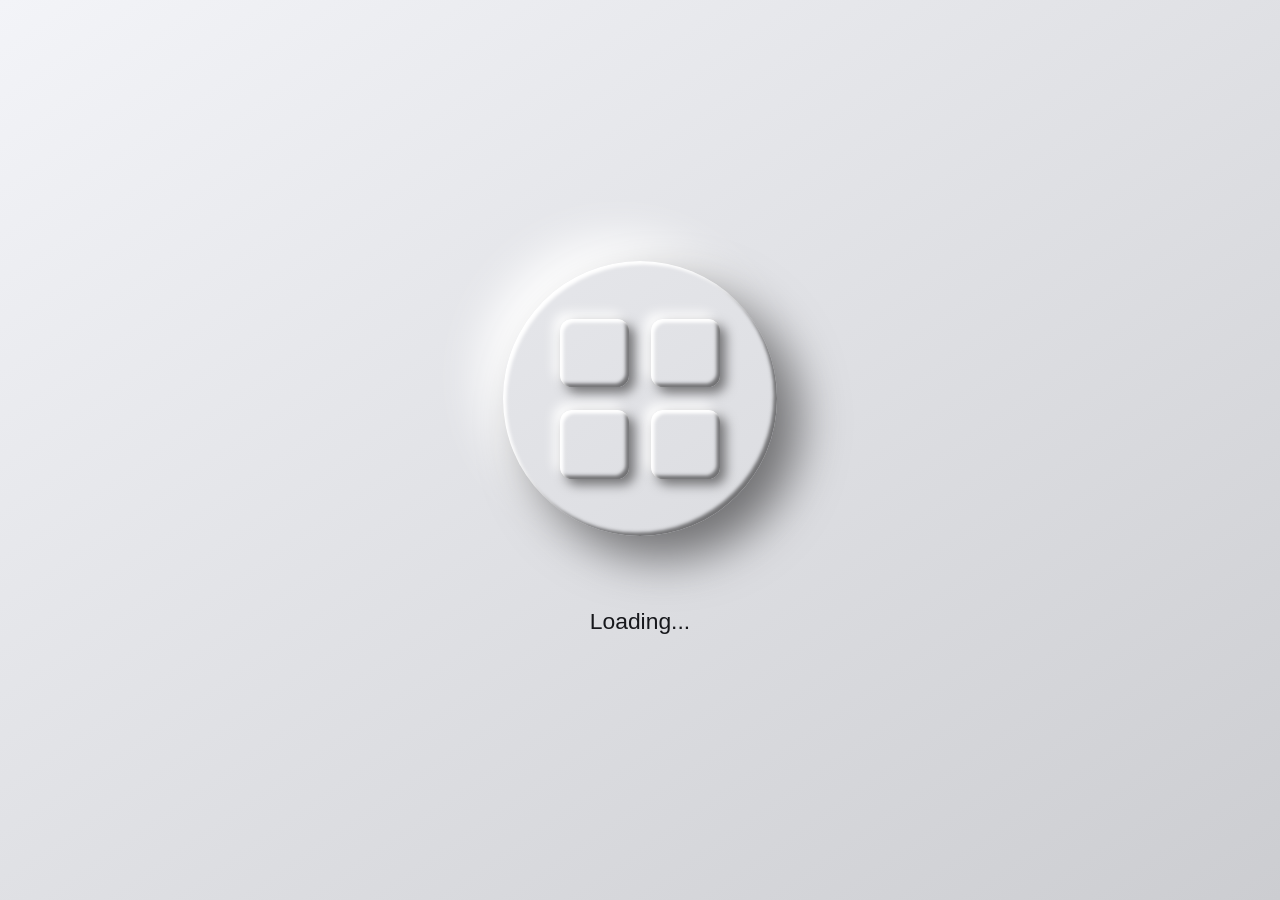
<file: public/load.html>
<!DOCTYPE html>
<html lang="en">
<head>
    <meta charset="UTF-8">
    <meta name="viewport" content="width=device-width, initial-scale=1.0">
    <title>...</title>
    <link rel="stylesheet" href="load.css">
</head>
<body>
    <main>
        <div class="preloader">
            <div class="preloader__square"></div>
            <div class="preloader__square"></div>
            <div class="preloader__square"></div>
            <div class="preloader__square"></div>
        </div>
        <div class="status">Loading<span class="status__dot">.</span><span class="status__dot">.</span><span class="status__dot">.</span></div>
    </main>
    <script>
        
        setTimeout(function() {
            window.location.href = "login.html"; 
        }, 7000); 
    </script>
</body>
</html>
</file>
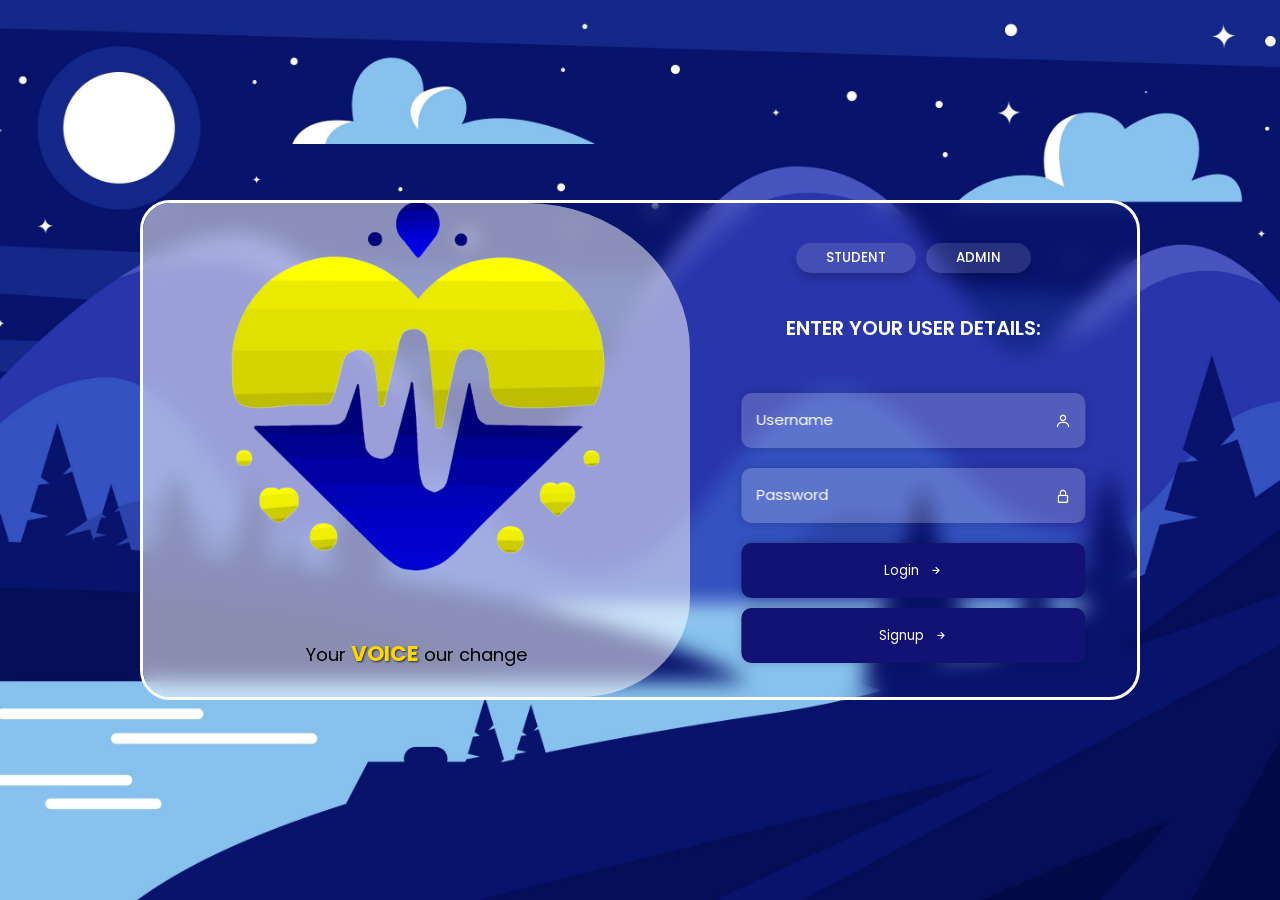
<file: public/login.html>
<!DOCTYPE html>
<html lang="en">
<head>
    <meta charset="UTF-8">
    <meta name="viewport" content="width=device-width, initial-scale=1.0">
    <title>Lucidflex Login & Register</title>
    <!--BOXICONS-->
    <link href='https://unpkg.com/boxicons@2.1.4/css/boxicons.min.css' rel='stylesheet'>
    <link rel="stylesheet" href="https://cdnjs.cloudflare.com/ajax/libs/font-awesome/4.7.0/css/font-awesome.min.css">
    <!--STYLE-->
    <link rel="stylesheet" href="login.css">
</head>
<body>
    <div class="form-container">
        <div class="col-1">
            <div class="image-layer">
                <img src="img/LOGO (2).png" class="form-image-main" alt="image">
            </div>
            <p class="featured-words">Your <span>VOICE</span> our change</p>
        </div>

        <div class="col-2">
            <div class="btn-box">
                <button class="btn btn-1" id="login">STUDENT</button>
                <button class="btn btn-2" id="register">ADMIN</button>
            </div>

            <!-- Login form container -->
            <div class="login-form">
                <div class="form-title">
                    <span>ENTER YOUR USER DETAILS:</span>
                </div>

                <div class="form-inputs">
                    <div class="input-box">
                        <input type="text" id="username" class="input-field" placeholder="Username" required>
                        <i class="bx bx-user icon"></i>
                    </div>

                    <div class="input-box">
                        <input type="password" id="password" class="input-field" placeholder="Password" required>
                        <i class="bx bx-lock-alt icon"></i>
                    </div>

                    <div class="input-box">
                        <button type="button" class="input-submit" id="loginButton">
                            <span>Login</span>
                            <i class="bx bx-right-arrow-alt"></i>
                        </button>
                    </div>

                    <div class="input-box">
                        <button type="button" class="input-submit" id="signupButton">
                            <span>Signup</span>
                            <i class="bx bx-right-arrow-alt"></i>
                        </button>
                    </div>
                </div>
            </div>  

            <!-- Register form container -->
            <div class="register-form">
                <div class="form-title">
                    <span>ENTER YOUR ADMIN DETAILS:</span>
                </div>
            
                <div class="form-inputs">
                    <div class="input-box">
                        <input type="text" id="admin_name" class="input-field" placeholder="Admin Name" required>
                        <i class="bx bx-user icon"></i>
                    </div>
            
                    <div class="input-box">
                        <input type="password" id="admin_password" class="input-field" placeholder="Password" required>
                        <i class="bx bx-lock-alt icon"></i>
                    </div>
            
                    <div class="forgot-pass">
                        <a href="#">Forgot Password</a>
                    </div>
            
                    <div class="input-box">
                        <button type="button" class="input-submit" id="adminLoginButton">
                            <span>Login</span>
                            <i class="bx bx-right-arrow-alt"></i>
                        </button>
                    </div>
                </div>
            </div>  
            
    <script src="login.js"></script>
</body>
</html>
</file>
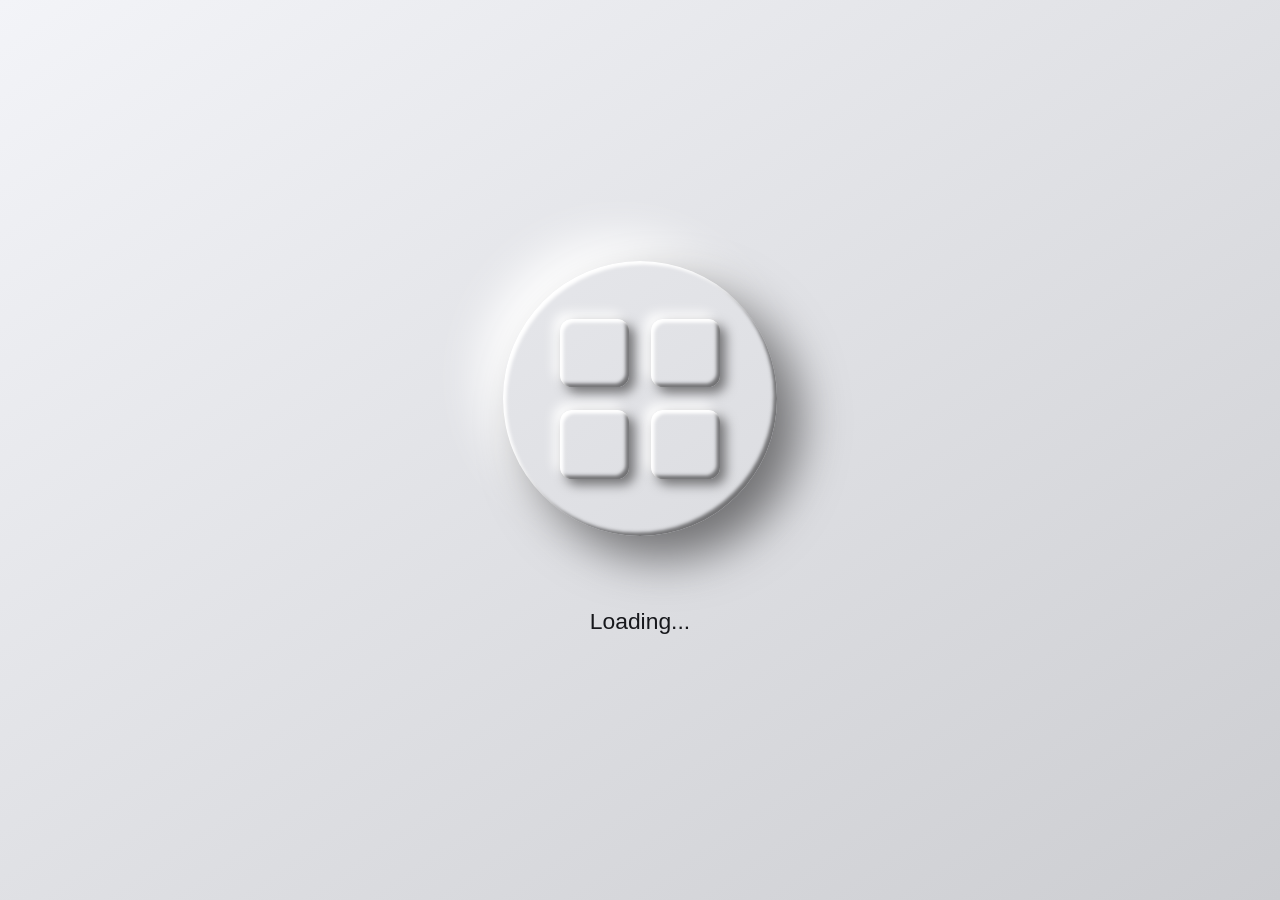
<file: public/Admin Interface/load.html>
<!DOCTYPE html>
<html lang="en">
<head>
    <meta charset="UTF-8">
    <meta name="viewport" content="width=device-width, initial-scale=1.0">
    <title>...</title>
    <link rel="stylesheet" href="load.css">
</head>
<body>
    <main>
        <div class="preloader">
            <div class="preloader__square"></div>
            <div class="preloader__square"></div>
            <div class="preloader__square"></div>
            <div class="preloader__square"></div>
        </div>
        <div class="status">Loading<span class="status__dot">.</span><span class="status__dot">.</span><span class="status__dot">.</span></div>
    </main>
    <script>
        
        setTimeout(function() {
            window.location.href = "index.html"; 
        }, 7000); 
    </script>
</body>
</html>
</file>
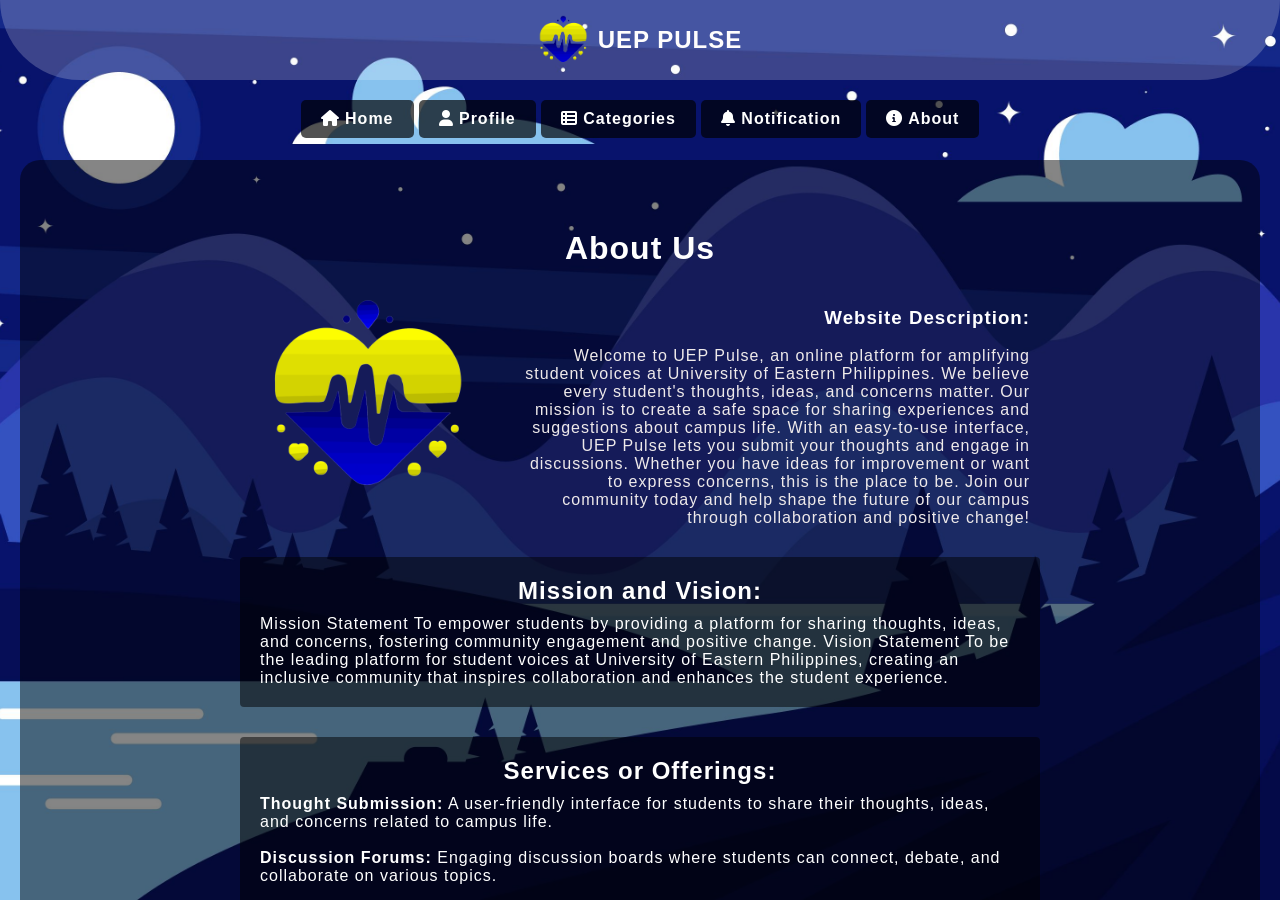
<file: public/WST-Website/aboutUs.html>
<!DOCTYPE html>
<html lang="en">
<head>
    <meta charset="UTF-8">
    <meta name="viewport" content="width=device-width, initial-scale=1.0">
    <title>Feed Layout</title>
    <link rel="stylesheet" href="https://fonts.googleapis.com/css2?family=Material+Symbols+Rounded:opsz,wght,FILL,GRAD@24,400,0,0" />
    <link rel="stylesheet" href="https://cdn.jsdelivr.net/npm/swiper@11/swiper-bundle.min.css">
    <link rel="stylesheet" href="https://cdnjs.cloudflare.com/ajax/libs/font-awesome/6.0.0-beta3/css/all.min.css">
    <link rel="stylesheet" href="aboutUs.css">
    <link rel="stylesheet" href="top.css">
</head>
<body>
    <!-- Header -->
    <div class="header-section">
       <header class="header">
           <div class="logo">
               <img src="img/LOGO (2).png" alt="Logo" class="logo-image">
               <span class="logo-text">UEP PULSE</span>
           </div>
       </header>
        
        <div class="nav-section">
            <nav class="nav-tabs">
                <a href="index.html"><i class="fas fa-home"></i> Home</a>
                <a href="profile.html"><i class="fas fa-user"></i> Profile</a>
                <a href="thought.html"><i class="fas fa-th-list"></i> Categories</a>
                <a href="notification.html"><i class="fas fa-bell"></i> Notification</a>
                <a href="aboutUs.html"><i class="fas fa-info-circle"></i> About</a>
            </nav>

            <div class="Scroll-Section">

<main>
    <!-- About Us Section -->
<section class="about">
    <h2>About Us</h2>
    <div class="container">
        <div class="header-main">
            <div class="image-placeholder">
                <img src="img/ueplogo2.png" alt="UEP Pulse Logo">
            </div>
            <div class="description">
                <h3>Website Description:</h3> <br> <p>Welcome to UEP Pulse, an online platform for amplifying student voices at University of Eastern Philippines. We believe every student's thoughts, ideas, and concerns matter. Our mission is to create a safe space for sharing experiences and suggestions about campus life.

                    With an easy-to-use interface, UEP Pulse lets you submit your thoughts and engage in discussions. Whether you have ideas for improvement or want to express concerns, this is the place to be.
                    
                    Join our community today and help shape the future of our campus through collaboration and positive change!</p>
            </div>
        </div>
        
        <div class="section">
            <h3>Mission and Vision:</h3> <p>Mission Statement
                To empower students by providing a platform for sharing thoughts, ideas, and concerns, fostering community engagement and positive change.
                
                Vision Statement
                To be the leading platform for student voices at University of Eastern Philippines, creating an inclusive community that inspires collaboration and enhances the student experience.</p>
        </div>
    
        <div class="section">
            <h3>Services or Offerings:</h3> <p><strong>Thought Submission:</strong> A user-friendly interface for students to share their thoughts, ideas, and concerns related to campus life.

                <br><br><strong>Discussion Forums:</strong> Engaging discussion boards where students can connect, debate, and collaborate on various topics.
                
                <br><br><strong>Surveys and Polls:</strong> Regular surveys and polls to gather student feedback on campus issues, initiatives, and programs.
                
                <br><br><strong>Resource Sharing:</strong> Access to valuable resources, articles, and information relevant to student life and well-being.
                
                <br><br><strong>Event Announcements:</strong> A dedicated section for promoting campus events, workshops, and activities that foster community engagement.
                
                <br><br><strong>Mentorship Opportunities:</strong> Connect students with mentors for guidance and support in academic and personal development.
                
                <br><br><strong>Collaboration with Administration:</strong> A platform for students to voice concerns directly to university administration, fostering transparency and accountability.</p>
        </div>
    
        <div class="section">
            <h3>Community Impact or Social Responsibility:</h3> <p>UEP Pulse is committed to making a positive impact within our campus and the broader community. Our initiatives focus on:

                <br><br>Empowering Voices: We provide a platform where students can express their thoughts and ideas, ensuring that diverse perspectives are heard and valued.
                
                <br><br>Fostering Inclusivity: We promote an inclusive environment that welcomes all students, encouraging participation from underrepresented groups to ensure everyone’s voice is part of the conversation.
                
                <br><br>Supporting Local Initiatives: We actively collaborate with local organizations and initiatives to address community needs and create opportunities for students to engage in meaningful service.
                
                <br><br>Encouraging Sustainability: We advocate for sustainable practices on campus, raising awareness about environmental issues and promoting initiatives that protect our planet.
                
                <br><br>Building a Stronger Campus Community: By facilitating dialogue and collaboration among students, faculty, and administration, we aim to strengthen relationships and promote a culture of understanding and respect.
                
                <br><br>Through these efforts, UEP Pulse strives to create a vibrant, responsible community that values engagement, social responsibility, and positive change.

                </p>
        </div>

        <div class="section1">
            <h3>About Us</h3> 
            <p class="names"> Belly Joe P. Garin <br> Rosemarie S. Luna <br> Kristine M. Gumatay <br> Jeremy G. Oladive <br> Ara L. Escora
            </p>
        </div>

        <div class="section">
            <h3>Contact and Connection:</h3> <p><strong>Phone Number:</strong> 09675685868
            <br>
            <strong>Email Address:</strong> ueppulse2024@gmail.com
            </p>
        </div>
    </div>     
</section>
  
</main>
    <footer>
        <div class="footer-links">
            <a href="#privacy">Privacy Policy</a>
            <a href="#terms">Terms of Use</a>
            <a href="#contact">Contact Us</a>
        </div>
        <div class="social-links">
            <a href="https://facebook.com/uep">Facebook</a>
            <a href="https://twitter.com/uep">Twitter</a>
            <a href="https://instagram.com/uep">Instagram</a>
        </div>
        <p>University Town, Catarman Northern Samar<br>uepnsofficial@gmail.com</p>
    </footer>
</body>
</html>
</file>
<file: public/load.css>
* {
	border: 0;
	box-sizing: border-box;
	margin: 0;
	padding: 0;
}
:root {
	--fg: #17181c;
	--shade1: #727274;
	--shade2: #cccdd1;
	--shade3: #f3f4f8;
	--shade4: #ffffff;
	--dur1: 1s;
	--dur2: 6s;
	font-size: calc(16px + (32 - 16)*(100vw - 320px)/(2560 - 320));
}
body {
	background-image: linear-gradient(145deg,var(--shade3),var(--shade2));
	color: var(--fg);
	display: flex;
	font: 1em/1.5 Hind, sans-serif;
	flex-direction: column;
	height: 100vh;
}
main {
	margin: auto;
}
.preloader {
	animation: largePopOut var(--dur1) linear;
	border-radius: 50%;
	box-shadow:
		0.15em 0.15em 0.15em var(--shade4) inset,
		-0.15em -0.15em 0.15em var(--shade1) inset,
		1em 1em 2em var(--shade1), 
		-1em -1em 2em var(--shade4);
	margin-bottom: 3em;
	position: relative;
	width: 12em;
	height: 12em;
}
.preloader__square {
	animation: smallPopOut1 var(--dur1) linear, popInOut var(--dur2) var(--dur1) linear infinite;
	border-radius: 0.5em;
	box-shadow:
		0.15em 0.15em 0.15em var(--shade4) inset,
		-0.15em -0.15em 0.15em var(--shade1) inset,
		0.25em 0.25em 0.5em var(--shade1),
		-0.25em -0.25em 0.5em var(--shade4);
	position: absolute;
	top: 2.5em;
	left: 2.5em;
	width: 3em;
	height: 3em;
}
.preloader__square:nth-child(n + 2):nth-child(-n + 3) {
	left: 6.5em;
}
.preloader__square:nth-child(n + 3) {
	top: 6.5em;
}
.preloader__square:nth-child(2) {
	animation: smallPopOut2 var(--dur1) linear, move2 var(--dur2) var(--dur1) linear infinite;
}
.preloader__square:nth-child(3) {
	animation: smallPopOut3 var(--dur1) linear, move3 var(--dur2) var(--dur1) linear infinite;
}
.preloader__square:nth-child(4) {
	animation: smallPopOut4 var(--dur1) linear, move4 var(--dur2) var(--dur1) linear infinite;
}
.status {
	animation: fadeIn var(--dur1) linear forwards;
	text-align: center;
}
.status__dot {
	animation: appear1 var(--dur1) var(--dur1) steps(1,start) infinite;
	display: inline-block;
}
.status__dot:nth-child(2) {
	animation: appear2 var(--dur1) var(--dur1) steps(1,start) infinite;
}
.status__dot:nth-child(3) {
	animation: appear3 var(--dur1) var(--dur1) steps(1,start) infinite;
}


/* Animations */
@keyframes largePopOut {
	from, 20% {
		box-shadow:
			0 0 0 var(--shade4) inset,
			0 0 0 var(--shade1) inset,
			0 0 0 var(--shade1), 
			0 0 0 var(--shade4);
	}
	40% {
		box-shadow:
			0.15em 0.15em 0.15em var(--shade4) inset,
			-0.15em -0.15em 0.15em var(--shade1) inset,
			2em 2em 2em var(--shade1), 
			-2em -2em 4em var(--shade4);
	}
	60%, to {
		box-shadow:
			0.15em 0.15em 0.15em var(--shade4) inset,
			-0.15em -0.15em 0.15em var(--shade1) inset,
			1em 1em 2em var(--shade1), 
			-1em -1em 2em var(--shade4);
	}
}
@keyframes smallPopOut1 {
	from, 40% {
		box-shadow:
			0 0 0 var(--shade4) inset,
			0 0 0 var(--shade1) inset,
			0 0 0 var(--shade1), 
			0 0 0 var(--shade4);
	}
	60% {
		box-shadow:
			0.15em 0.15em 0.15em var(--shade4) inset,
			-0.15em -0.15em 0.15em var(--shade1) inset,
			0.5em 0.5em 0.5em var(--shade1),
			-0.5em -0.5em 1em var(--shade4);
	}
	80%, to {
		box-shadow:
			0.15em 0.15em 0.15em var(--shade4) inset,
			-0.15em -0.15em 0.15em var(--shade1) inset,
			0.25em 0.25em 0.5em var(--shade1),
			-0.25em -0.25em 0.5em var(--shade4);
	}
}

@keyframes smallPopOut2 {
	from, 45% {
		box-shadow:
			0 0 0 var(--shade4) inset,
			0 0 0 var(--shade1) inset,
			0 0 0 var(--shade1), 
			0 0 0 var(--shade4);
	}
	65% {
		box-shadow:
			0.15em 0.15em 0.15em var(--shade4) inset,
			-0.15em -0.15em 0.15em var(--shade1) inset,
			0.5em 0.5em 0.5em var(--shade1),
			-0.5em -0.5em 1em var(--shade4);
	}
	85%, to {
		box-shadow:
			0.15em 0.15em 0.15em var(--shade4) inset,
			-0.15em -0.15em 0.15em var(--shade1) inset,
			0.25em 0.25em 0.5em var(--shade1),
			-0.25em -0.25em 0.5em var(--shade4);
	}
}

@keyframes smallPopOut3 {
	from, 50% {
		box-shadow:
			0 0 0 var(--shade4) inset,
			0 0 0 var(--shade1) inset,
			0 0 0 var(--shade1), 
			0 0 0 var(--shade4);
	}
	70% {
		box-shadow:
			0.15em 0.15em 0.15em var(--shade4) inset,
			-0.15em -0.15em 0.15em var(--shade1) inset,
			0.5em 0.5em 0.5em var(--shade1),
			-0.5em -0.5em 1em var(--shade4);
	}
	90%, to {
		box-shadow:
			0.15em 0.15em 0.15em var(--shade4) inset,
			-0.15em -0.15em 0.15em var(--shade1) inset,
			0.25em 0.25em 0.5em var(--shade1),
			-0.25em -0.25em 0.5em var(--shade4);
	}
}

@keyframes smallPopOut4 {
	from, 55% {
		box-shadow:
			0 0 0 var(--shade4) inset,
			0 0 0 var(--shade1) inset,
			0 0 0 var(--shade1), 
			0 0 0 var(--shade4);
	}
	75% {
		box-shadow:
			0.15em 0.15em 0.15em var(--shade4) inset,
			-0.15em -0.15em 0.15em var(--shade1) inset,
			0.5em 0.5em 0.5em var(--shade1),
			-0.5em -0.5em 1em var(--shade4);
	}
	95%, to {
		box-shadow:
			0.15em 0.15em 0.15em var(--shade4) inset,
			-0.15em -0.15em 0.15em var(--shade1) inset,
			0.25em 0.25em 0.5em var(--shade1),
			-0.25em -0.25em 0.5em var(--shade4);
	}
}
@keyframes popInOut {
	from {
		box-shadow:
			0.15em 0.15em 0.15em var(--shade4) inset,
			-0.15em -0.15em 0.15em var(--shade1) inset,
			0.25em 0.25em 0.5em var(--shade1),
			-0.25em -0.25em 0.5em var(--shade4);
		transform: translate(0,0);
	}
	4% {
		box-shadow:
			0.15em 0.15em 0.15em var(--shade4) inset,
			-0.15em -0.15em 0.15em var(--shade1) inset,
			0.5em 0.5em 0.5em var(--shade1),
			-0.5em -0.5em 1em var(--shade4);
		transform: translate(0,0);
	}
	8% {
		box-shadow:
			0 0 0 var(--shade4) inset,
			0 0 0 var(--shade1) inset,
			0 0 0 var(--shade1),
			0 0 0 var(--shade4);
		transform: translate(0,0);
	}
	12%, 16% {
		box-shadow:
			0 0 0 var(--shade4) inset,
			0 0 0 var(--shade1) inset,
			0 0 0 var(--shade1),
			0 0 0 var(--shade4);
		transform: translate(4em,0);
	}
	20% {
		box-shadow:
			0.15em 0.15em 0.15em var(--shade4) inset,
			-0.15em -0.15em 0.15em var(--shade1) inset,
			0.5em 0.5em 0.5em var(--shade1),
			-0.5em -0.5em 1em var(--shade4);
		transform: translate(4em,0);
	}
	24%, 25% {
		box-shadow:
			0.15em 0.15em 0.15em var(--shade4) inset,
			-0.15em -0.15em 0.15em var(--shade1) inset,
			0.25em 0.25em 0.5em var(--shade1),
			-0.25em -0.25em 0.5em var(--shade4);
		transform: translate(4em,0);
	}
	29% {
		box-shadow:
			0.15em 0.15em 0.15em var(--shade4) inset,
			-0.15em -0.15em 0.15em var(--shade1) inset,
			0.5em 0.5em 0.5em var(--shade1),
			-0.5em -0.5em 1em var(--shade4);
		transform: translate(4em,0);
	}
	33% {
		box-shadow:
			0 0 0 var(--shade4) inset,
			0 0 0 var(--shade1) inset,
			0 0 0 var(--shade1),
			0 0 0 var(--shade4);
		transform: translate(4em,0);
	}
	37%, 41% {
		box-shadow:
			0 0 0 var(--shade4) inset,
			0 0 0 var(--shade1) inset,
			0 0 0 var(--shade1),
			0 0 0 var(--shade4);
		transform: translate(4em,4em);
	}
	45% {
		box-shadow:
			0.15em 0.15em 0.15em var(--shade4) inset,
			-0.15em -0.15em 0.15em var(--shade1) inset,
			0.5em 0.5em 0.5em var(--shade1),
			-0.5em -0.5em 1em var(--shade4);
		transform: translate(4em,4em);
	}
	49%, 50% {
		box-shadow:
			0.15em 0.15em 0.15em var(--shade4) inset,
			-0.15em -0.15em 0.15em var(--shade1) inset,
			0.25em 0.25em 0.5em var(--shade1),
			-0.25em -0.25em 0.5em var(--shade4);
		transform: translate(4em,4em);
	}
	54% {
		box-shadow:
			0.15em 0.15em 0.15em var(--shade4) inset,
			-0.15em -0.15em 0.15em var(--shade1) inset,
			0.5em 0.5em 0.5em var(--shade1),
			-0.5em -0.5em 1em var(--shade4);
		transform: translate(4em,4em);
	}
	58% {
		box-shadow:
			0 0 0 var(--shade4) inset,
			0 0 0 var(--shade1) inset,
			0 0 0 var(--shade1),
			0 0 0 var(--shade4);
		transform: translate(4em,4em);
	}
	62%, 66% {
		box-shadow:
			0 0 0 var(--shade4) inset,
			0 0 0 var(--shade1) inset,
			0 0 0 var(--shade1),
			0 0 0 var(--shade4);
		transform: translate(0,4em);
	}
	70% {
		box-shadow:
			0.15em 0.15em 0.15em var(--shade4) inset,
			-0.15em -0.15em 0.15em var(--shade1) inset,
			0.5em 0.5em 0.5em var(--shade1),
			-0.5em -0.5em 1em var(--shade4);
		transform: translate(0,4em);
	}
	74%, 75% {
		box-shadow:
			0.15em 0.15em 0.15em var(--shade4) inset,
			-0.15em -0.15em 0.15em var(--shade1) inset,
			0.25em 0.25em 0.5em var(--shade1),
			-0.25em -0.25em 0.5em var(--shade4);
		transform: translate(0,4em);
	}
	79% {
		box-shadow:
			0.15em 0.15em 0.15em var(--shade4) inset,
			-0.15em -0.15em 0.15em var(--shade1) inset,
			0.5em 0.5em 0.5em var(--shade1),
			-0.5em -0.5em 1em var(--shade4);
		transform: translate(0,4em);
	}
	83% {
		box-shadow:
			0 0 0 var(--shade4) inset,
			0 0 0 var(--shade1) inset,
			0 0 0 var(--shade1),
			0 0 0 var(--shade4);
		transform: translate(0,4em);
	}
	87%, 91% {
		box-shadow:
			0 0 0 var(--shade4) inset,
			0 0 0 var(--shade1) inset,
			0 0 0 var(--shade1),
			0 0 0 var(--shade4);
		transform: translate(0,0);
	}
	95% {
		box-shadow:
			0.15em 0.15em 0.15em var(--shade4) inset,
			-0.15em -0.15em 0.15em var(--shade1) inset,
			0.5em 0.5em 0.5em var(--shade1),
			-0.5em -0.5em 1em var(--shade4);
		transform: translate(0,0);
	}
	99%, to {
		box-shadow:
			0.15em 0.15em 0.15em var(--shade4) inset,
			-0.15em -0.15em 0.15em var(--shade1) inset,
			0.25em 0.25em 0.5em var(--shade1),
			-0.25em -0.25em 0.5em var(--shade4);
		transform: translate(0,0);
	}
}
@keyframes move2 {
	from, 8% {
		transform: translate(0,0);
		width: 3em;
		height: 3em;
	}
	12% {
		transform: translate(-4em,0);
		width: 7em;
		height: 3em;
	}
	16%, 83% {
		transform: translate(-4em,0);
		width: 3em;
		height: 3em;
	}
	87% {
		transform: translate(-4em,0);
		width: 3em;
		height: 7em;
	}
	91%, to {
		transform: translate(-4em,4em);
		width: 3em;
		height: 3em;
	}
}
@keyframes move3 {
	from, 33% {
		transform: translate(0,0);
		height: 3em;
	}
	37% {
		transform: translate(0,-4em);
		height: 7em;
	}
	41%, to {
		transform: translate(0,-4em);
		height: 3em;
	}
}
@keyframes move4 {
	from, 58% {
		transform: translate(0,0);
		width: 3em;
	}
	62% {
		transform: translate(0,0);
		width: 7em;
	}
	66%, to {
		transform: translate(4em,0);
		width: 3em;
	}
}
@keyframes fadeIn {
	from, 67% {
		opacity: 0;
	}
	83.3%, to {
		opacity: 1;
	}
}
@keyframes appear1 {
	from {
		visibility: hidden;
	}
	33%, to {
		visibility: visible;
	}
}
@keyframes appear2 {
	from, 33% {
		visibility: hidden;
	}
	67%, to {
		visibility: visible;
	}
}
@keyframes appear3 {
	from, 67% {
		visibility: hidden;
	}
	to {
		visibility: visible;
	}
}

/* Dark mode */
@media (prefers-color-scheme: dark) {
	:root {
		--fg: #000000;
		--shade1: #ffffff;
		--shade2: #ffffff;
		--shade3: #4a4e5a;
		--shade4: #686e7e;
	}
}
</file>
<file: public/login.css>
/*POPPINS FONT*/
@import url('https://fonts.googleapis.com/css2?family=poppins:wght@400:500:600:700&display=swap');

/*base*/
*{
	margin:0;
	padding:0;
	box-sizing:border-box;
	font-family: 'Poppins', sans-serif
}

body{
    background: url("WST-Website/img/mia_bg.jpg");
    background-position: center;
    background-size: cover;
    background-attachment: fixed;
    background-repeat: no-repeat;
    display: flex;
    align-items: center;
    justify-content: center;
    min-height: 100vh;
    padding: 0 20px;
}

/* Form */
.form-container{
    display: flex;
    width: 1000px;
    height: 500px;
    border: 3px solid rgb(255, 255, 255);
    border-radius: 30px;
    -webkit-backdrop-filter: blur(20px);
    backdrop-filter: blur(10px);
    overflow: hidden;
}

/*first column*/
.col-1{
    display: flex;
    align-items: center;
    justify-content: center;
    flex-direction: column;
    width: 55%;
    background: rgba(255, 255, 255, 0.531);
    -webkit-backdrop-filter: blur(20px);
    backdrop-filter: blur(20px);    
    border-radius: 0 30% 20% 0;
    transition: border-radius .3s;
}
.image-layer{
    position: relative;
}

@keyframes scale-up {
    0% {
        transform: scale(0.8); /* Start at 90% of original size */
    }
    100% {
        transform: scale(1); /* End at normal size */
    }
}

.form-image-main {     
    width: 400px;     
    animation: scale-up 0.5s ease-in-out alternate infinite; /* Fast animation */
}

/* Featured Words */
.featured-words {
    text-align: center;
    font-size: large;
    color: #000000;
    width: 300px;
    margin: 20px auto; /* Centering with margin */
    padding: 15px; /* Padding for space inside */
    border-radius: 15px; /* Rounded corners */

}

.featured-words:hover {
    transform: translateY(-5px) scale(1.05); /* Slight lift and scale effect on hover */
    
}

.featured-words span {
    font-weight: 700; /* Make the tagline more prominent */
    font-size: 1.2em; /* Slightly increase font size */
    color: #ffd700; /* Gold color for emphasis */
    text-shadow: 1px 1px 2px rgba(0, 0, 0, 0.7); /* Text shadow for depth */
    transition: color 0.3s ease; /* Smooth color transition */
}

.featured-words:hover span {
    color: #ffea00; /* Change text color on hover */
    text-shadow: 1px 1px 4px rgba(0, 0, 0, 0.9); /* Slightly darker shadow on hover */
}

/*second column*/
.col-2{
    position: relative;
    width: 45%;
    padding: 20px;
    overflow: hidden;
}
.btn-box{
    display: flex;
    justify-content: center;
    gap: 10px;
    margin-top: 20px;
}
.btn{
    font-weight: 500;
    padding: 5px 30px;
    border: none;
    border-radius: 30px;
    background: rgba(255, 255, 255, 0.13);
    color: #fff;
    box-shadow: 0 5px 10px rgba(0,0,0,0.2);
    cursor: pointer;
    transition: .2s;
}

.btn:hover{
    opacity: 0.85;
}

/*======Login Form=========*/
.login-form{
    position: absolute;
    left: 50%;
    transform: translateX(-50%);
    display:flex;
    flex-direction: column;
    align-items: center;
    width: 100%;
    padding: 0 4vw;
    transition: .3s;
}

/*======Register Form=========*/
.register-form{
    position: absolute;
    left: -50%;
    transform: translateX(-50%);
    display:flex;
    flex-direction: column;
    align-items: center;
    width: 100%;
    padding: 0 4vw;
    transition: .3s;
}
.register-form .form-title {
    margin-block: 40px 20px;
}

.form-title{
    margin: 40px 0;
    color: #fff;
    font-size: 20px;
    font-weight: 600;
}
.form-inputs {
    width: 100%;
}
.input-box{
    position: relative;
}

.input-field {
    width: 100%;
    height: 55px;
    padding: 0 15px;
    margin: 10px 0;
    color: #fff;
    background: rgba(255, 255, 255, 0.2);
    border: none;
    border-radius: 10px;
    outline: none;
    -webkit-backdrop-filter: blur(20px);
    backdrop-filter: blur(20px);    
    box-shadow: 0 0 10px rgba(0, 0, 0, 0.2);
    transition: background 0.3s, box-shadow 0.3s; /* Transition for smooth effect */
}

.input-field:hover {
    background: rgba(255, 255, 255, 0.4); /* Change background on hover */
    box-shadow: 0 0 15px rgba(255, 247, 0, 0.673); /* Change shadow on hover */
    color: rgb(0, 0, 0); /* Change text color */
}

/* Change placeholder text color on hover */
.input-field:hover::placeholder {
    color: rgb(0, 0, 0); /* New color for the placeholder on hover */
}

::placeholder {
    color: #fff; /* Default placeholder color */
    font-size: 15px;
}




::placeholder{
    color: #fff;
    font-size: 15px;
}


.input-box .icon{
    position: absolute;
    top: 50%;
    right: 15px;
    transform: translateY(-50%);
    color: #fff;
}
.forgot-pass{
    display: flex;
    justify-content: right;
}
.forgot-pass a{
    color: #fff;
    text-decoration: none;
    font-size: 14px;
}
.forgot-pass a:hover{
    text-decoration:underline;
}
.input-submit{
    display: flex;
    align-items: center;
    justify-content: center;
    gap: 10px;
    width: 100%;
    height: 55px;
    padding: 0 15px;
    margin: 10px 0;
    color: #fff;
    background:rgb(18, 18, 116);
    border: none;
    border-radius:10px;
    box-shadow: 0 0 10px rgba(0,0,0,0.2);
    cursor: pointer;
    transition: .3s;
}
.input-submit:hover{
    gap: 15px;
    background-color: #ffd700;
    color: #000000;
}
.social-login{
    display: flex;
    gap: 20px;
    margin-top: 20px;
}
.social-login i{
    display: flex;
    align-items: center;
    justify-content: center;
    height: 40px;
    width: 40px;
    color: #fff;
    background: rgba(255, 255,255, 0.2);
    border-radius: 50%;
    cursor: pointer;
    box-shadow: 0 0 10px rgba(0,0,0,0.2);
    transition: 2s;
}
.social-login i:hover{
    transform: scale(0.09);
}
/*responsive*/
@media (max-width: 892px){
    .form-container{
        width: 400px;
    }
    .col-1{
        display: none;
    }
    .col-2{
        width: 100%;
    }
}
</file>
<file: public/Admin Interface/load.css>
* {
	border: 0;
	box-sizing: border-box;
	margin: 0;
	padding: 0;
}
:root {
	--fg: #17181c;
	--shade1: #727274;
	--shade2: #cccdd1;
	--shade3: #f3f4f8;
	--shade4: #ffffff;
	--dur1: 1s;
	--dur2: 6s;
	font-size: calc(16px + (32 - 16)*(100vw - 320px)/(2560 - 320));
}
body {
	background-image: linear-gradient(145deg,var(--shade3),var(--shade2));
	color: var(--fg);
	display: flex;
	font: 1em/1.5 Hind, sans-serif;
	flex-direction: column;
	height: 100vh;
}
main {
	margin: auto;
}
.preloader {
	animation: largePopOut var(--dur1) linear;
	border-radius: 50%;
	box-shadow:
		0.15em 0.15em 0.15em var(--shade4) inset,
		-0.15em -0.15em 0.15em var(--shade1) inset,
		1em 1em 2em var(--shade1), 
		-1em -1em 2em var(--shade4);
	margin-bottom: 3em;
	position: relative;
	width: 12em;
	height: 12em;
}
.preloader__square {
	animation: smallPopOut1 var(--dur1) linear, popInOut var(--dur2) var(--dur1) linear infinite;
	border-radius: 0.5em;
	box-shadow:
		0.15em 0.15em 0.15em var(--shade4) inset,
		-0.15em -0.15em 0.15em var(--shade1) inset,
		0.25em 0.25em 0.5em var(--shade1),
		-0.25em -0.25em 0.5em var(--shade4);
	position: absolute;
	top: 2.5em;
	left: 2.5em;
	width: 3em;
	height: 3em;
}
.preloader__square:nth-child(n + 2):nth-child(-n + 3) {
	left: 6.5em;
}
.preloader__square:nth-child(n + 3) {
	top: 6.5em;
}
.preloader__square:nth-child(2) {
	animation: smallPopOut2 var(--dur1) linear, move2 var(--dur2) var(--dur1) linear infinite;
}
.preloader__square:nth-child(3) {
	animation: smallPopOut3 var(--dur1) linear, move3 var(--dur2) var(--dur1) linear infinite;
}
.preloader__square:nth-child(4) {
	animation: smallPopOut4 var(--dur1) linear, move4 var(--dur2) var(--dur1) linear infinite;
}
.status {
	animation: fadeIn var(--dur1) linear forwards;
	text-align: center;
}
.status__dot {
	animation: appear1 var(--dur1) var(--dur1) steps(1,start) infinite;
	display: inline-block;
}
.status__dot:nth-child(2) {
	animation: appear2 var(--dur1) var(--dur1) steps(1,start) infinite;
}
.status__dot:nth-child(3) {
	animation: appear3 var(--dur1) var(--dur1) steps(1,start) infinite;
}


/* Animations */
@keyframes largePopOut {
	from, 20% {
		box-shadow:
			0 0 0 var(--shade4) inset,
			0 0 0 var(--shade1) inset,
			0 0 0 var(--shade1), 
			0 0 0 var(--shade4);
	}
	40% {
		box-shadow:
			0.15em 0.15em 0.15em var(--shade4) inset,
			-0.15em -0.15em 0.15em var(--shade1) inset,
			2em 2em 2em var(--shade1), 
			-2em -2em 4em var(--shade4);
	}
	60%, to {
		box-shadow:
			0.15em 0.15em 0.15em var(--shade4) inset,
			-0.15em -0.15em 0.15em var(--shade1) inset,
			1em 1em 2em var(--shade1), 
			-1em -1em 2em var(--shade4);
	}
}
@keyframes smallPopOut1 {
	from, 40% {
		box-shadow:
			0 0 0 var(--shade4) inset,
			0 0 0 var(--shade1) inset,
			0 0 0 var(--shade1), 
			0 0 0 var(--shade4);
	}
	60% {
		box-shadow:
			0.15em 0.15em 0.15em var(--shade4) inset,
			-0.15em -0.15em 0.15em var(--shade1) inset,
			0.5em 0.5em 0.5em var(--shade1),
			-0.5em -0.5em 1em var(--shade4);
	}
	80%, to {
		box-shadow:
			0.15em 0.15em 0.15em var(--shade4) inset,
			-0.15em -0.15em 0.15em var(--shade1) inset,
			0.25em 0.25em 0.5em var(--shade1),
			-0.25em -0.25em 0.5em var(--shade4);
	}
}

@keyframes smallPopOut2 {
	from, 45% {
		box-shadow:
			0 0 0 var(--shade4) inset,
			0 0 0 var(--shade1) inset,
			0 0 0 var(--shade1), 
			0 0 0 var(--shade4);
	}
	65% {
		box-shadow:
			0.15em 0.15em 0.15em var(--shade4) inset,
			-0.15em -0.15em 0.15em var(--shade1) inset,
			0.5em 0.5em 0.5em var(--shade1),
			-0.5em -0.5em 1em var(--shade4);
	}
	85%, to {
		box-shadow:
			0.15em 0.15em 0.15em var(--shade4) inset,
			-0.15em -0.15em 0.15em var(--shade1) inset,
			0.25em 0.25em 0.5em var(--shade1),
			-0.25em -0.25em 0.5em var(--shade4);
	}
}

@keyframes smallPopOut3 {
	from, 50% {
		box-shadow:
			0 0 0 var(--shade4) inset,
			0 0 0 var(--shade1) inset,
			0 0 0 var(--shade1), 
			0 0 0 var(--shade4);
	}
	70% {
		box-shadow:
			0.15em 0.15em 0.15em var(--shade4) inset,
			-0.15em -0.15em 0.15em var(--shade1) inset,
			0.5em 0.5em 0.5em var(--shade1),
			-0.5em -0.5em 1em var(--shade4);
	}
	90%, to {
		box-shadow:
			0.15em 0.15em 0.15em var(--shade4) inset,
			-0.15em -0.15em 0.15em var(--shade1) inset,
			0.25em 0.25em 0.5em var(--shade1),
			-0.25em -0.25em 0.5em var(--shade4);
	}
}

@keyframes smallPopOut4 {
	from, 55% {
		box-shadow:
			0 0 0 var(--shade4) inset,
			0 0 0 var(--shade1) inset,
			0 0 0 var(--shade1), 
			0 0 0 var(--shade4);
	}
	75% {
		box-shadow:
			0.15em 0.15em 0.15em var(--shade4) inset,
			-0.15em -0.15em 0.15em var(--shade1) inset,
			0.5em 0.5em 0.5em var(--shade1),
			-0.5em -0.5em 1em var(--shade4);
	}
	95%, to {
		box-shadow:
			0.15em 0.15em 0.15em var(--shade4) inset,
			-0.15em -0.15em 0.15em var(--shade1) inset,
			0.25em 0.25em 0.5em var(--shade1),
			-0.25em -0.25em 0.5em var(--shade4);
	}
}
@keyframes popInOut {
	from {
		box-shadow:
			0.15em 0.15em 0.15em var(--shade4) inset,
			-0.15em -0.15em 0.15em var(--shade1) inset,
			0.25em 0.25em 0.5em var(--shade1),
			-0.25em -0.25em 0.5em var(--shade4);
		transform: translate(0,0);
	}
	4% {
		box-shadow:
			0.15em 0.15em 0.15em var(--shade4) inset,
			-0.15em -0.15em 0.15em var(--shade1) inset,
			0.5em 0.5em 0.5em var(--shade1),
			-0.5em -0.5em 1em var(--shade4);
		transform: translate(0,0);
	}
	8% {
		box-shadow:
			0 0 0 var(--shade4) inset,
			0 0 0 var(--shade1) inset,
			0 0 0 var(--shade1),
			0 0 0 var(--shade4);
		transform: translate(0,0);
	}
	12%, 16% {
		box-shadow:
			0 0 0 var(--shade4) inset,
			0 0 0 var(--shade1) inset,
			0 0 0 var(--shade1),
			0 0 0 var(--shade4);
		transform: translate(4em,0);
	}
	20% {
		box-shadow:
			0.15em 0.15em 0.15em var(--shade4) inset,
			-0.15em -0.15em 0.15em var(--shade1) inset,
			0.5em 0.5em 0.5em var(--shade1),
			-0.5em -0.5em 1em var(--shade4);
		transform: translate(4em,0);
	}
	24%, 25% {
		box-shadow:
			0.15em 0.15em 0.15em var(--shade4) inset,
			-0.15em -0.15em 0.15em var(--shade1) inset,
			0.25em 0.25em 0.5em var(--shade1),
			-0.25em -0.25em 0.5em var(--shade4);
		transform: translate(4em,0);
	}
	29% {
		box-shadow:
			0.15em 0.15em 0.15em var(--shade4) inset,
			-0.15em -0.15em 0.15em var(--shade1) inset,
			0.5em 0.5em 0.5em var(--shade1),
			-0.5em -0.5em 1em var(--shade4);
		transform: translate(4em,0);
	}
	33% {
		box-shadow:
			0 0 0 var(--shade4) inset,
			0 0 0 var(--shade1) inset,
			0 0 0 var(--shade1),
			0 0 0 var(--shade4);
		transform: translate(4em,0);
	}
	37%, 41% {
		box-shadow:
			0 0 0 var(--shade4) inset,
			0 0 0 var(--shade1) inset,
			0 0 0 var(--shade1),
			0 0 0 var(--shade4);
		transform: translate(4em,4em);
	}
	45% {
		box-shadow:
			0.15em 0.15em 0.15em var(--shade4) inset,
			-0.15em -0.15em 0.15em var(--shade1) inset,
			0.5em 0.5em 0.5em var(--shade1),
			-0.5em -0.5em 1em var(--shade4);
		transform: translate(4em,4em);
	}
	49%, 50% {
		box-shadow:
			0.15em 0.15em 0.15em var(--shade4) inset,
			-0.15em -0.15em 0.15em var(--shade1) inset,
			0.25em 0.25em 0.5em var(--shade1),
			-0.25em -0.25em 0.5em var(--shade4);
		transform: translate(4em,4em);
	}
	54% {
		box-shadow:
			0.15em 0.15em 0.15em var(--shade4) inset,
			-0.15em -0.15em 0.15em var(--shade1) inset,
			0.5em 0.5em 0.5em var(--shade1),
			-0.5em -0.5em 1em var(--shade4);
		transform: translate(4em,4em);
	}
	58% {
		box-shadow:
			0 0 0 var(--shade4) inset,
			0 0 0 var(--shade1) inset,
			0 0 0 var(--shade1),
			0 0 0 var(--shade4);
		transform: translate(4em,4em);
	}
	62%, 66% {
		box-shadow:
			0 0 0 var(--shade4) inset,
			0 0 0 var(--shade1) inset,
			0 0 0 var(--shade1),
			0 0 0 var(--shade4);
		transform: translate(0,4em);
	}
	70% {
		box-shadow:
			0.15em 0.15em 0.15em var(--shade4) inset,
			-0.15em -0.15em 0.15em var(--shade1) inset,
			0.5em 0.5em 0.5em var(--shade1),
			-0.5em -0.5em 1em var(--shade4);
		transform: translate(0,4em);
	}
	74%, 75% {
		box-shadow:
			0.15em 0.15em 0.15em var(--shade4) inset,
			-0.15em -0.15em 0.15em var(--shade1) inset,
			0.25em 0.25em 0.5em var(--shade1),
			-0.25em -0.25em 0.5em var(--shade4);
		transform: translate(0,4em);
	}
	79% {
		box-shadow:
			0.15em 0.15em 0.15em var(--shade4) inset,
			-0.15em -0.15em 0.15em var(--shade1) inset,
			0.5em 0.5em 0.5em var(--shade1),
			-0.5em -0.5em 1em var(--shade4);
		transform: translate(0,4em);
	}
	83% {
		box-shadow:
			0 0 0 var(--shade4) inset,
			0 0 0 var(--shade1) inset,
			0 0 0 var(--shade1),
			0 0 0 var(--shade4);
		transform: translate(0,4em);
	}
	87%, 91% {
		box-shadow:
			0 0 0 var(--shade4) inset,
			0 0 0 var(--shade1) inset,
			0 0 0 var(--shade1),
			0 0 0 var(--shade4);
		transform: translate(0,0);
	}
	95% {
		box-shadow:
			0.15em 0.15em 0.15em var(--shade4) inset,
			-0.15em -0.15em 0.15em var(--shade1) inset,
			0.5em 0.5em 0.5em var(--shade1),
			-0.5em -0.5em 1em var(--shade4);
		transform: translate(0,0);
	}
	99%, to {
		box-shadow:
			0.15em 0.15em 0.15em var(--shade4) inset,
			-0.15em -0.15em 0.15em var(--shade1) inset,
			0.25em 0.25em 0.5em var(--shade1),
			-0.25em -0.25em 0.5em var(--shade4);
		transform: translate(0,0);
	}
}
@keyframes move2 {
	from, 8% {
		transform: translate(0,0);
		width: 3em;
		height: 3em;
	}
	12% {
		transform: translate(-4em,0);
		width: 7em;
		height: 3em;
	}
	16%, 83% {
		transform: translate(-4em,0);
		width: 3em;
		height: 3em;
	}
	87% {
		transform: translate(-4em,0);
		width: 3em;
		height: 7em;
	}
	91%, to {
		transform: translate(-4em,4em);
		width: 3em;
		height: 3em;
	}
}
@keyframes move3 {
	from, 33% {
		transform: translate(0,0);
		height: 3em;
	}
	37% {
		transform: translate(0,-4em);
		height: 7em;
	}
	41%, to {
		transform: translate(0,-4em);
		height: 3em;
	}
}
@keyframes move4 {
	from, 58% {
		transform: translate(0,0);
		width: 3em;
	}
	62% {
		transform: translate(0,0);
		width: 7em;
	}
	66%, to {
		transform: translate(4em,0);
		width: 3em;
	}
}
@keyframes fadeIn {
	from, 67% {
		opacity: 0;
	}
	83.3%, to {
		opacity: 1;
	}
}
@keyframes appear1 {
	from {
		visibility: hidden;
	}
	33%, to {
		visibility: visible;
	}
}
@keyframes appear2 {
	from, 33% {
		visibility: hidden;
	}
	67%, to {
		visibility: visible;
	}
}
@keyframes appear3 {
	from, 67% {
		visibility: hidden;
	}
	to {
		visibility: visible;
	}
}

/* Dark mode */
@media (prefers-color-scheme: dark) {
	:root {
		--fg: #000000;
		--shade1: #ffffff;
		--shade2: #ffffff;
		--shade3: #4a4e5a;
		--shade4: #686e7e;
	}
}
</file>
<file: public/WST-Website/aboutUs.css>
.about {
    padding: 40px 20px; /* Top and bottom padding for the section */
    border-radius: 8px; /* Rounded corners */
    margin: 20px 0; /* Space above and below the section */
}

.about h2 {
    text-align: center; /* Centered heading */
    color: #ffffff; /* Dark blue color for the heading */
    margin-bottom: 30px; /* Space below the heading */
    font-size: 2em; /* Larger font size */
}

.container {
    max-width: 800px; /* Max width for the container */
    margin: 0 auto; /* Centering the container */
    display: flex;
    flex-direction: column; /* Vertical layout */
    gap: 20px; /* Space between sections */
}

.header-main {
    display: flex; /* Horizontal layout */
    gap: 20px; /* Space between image and description */
    align-items: flex-start; /* Align items at the top */
}

.image-placeholder {
    flex: 1; /* Allow the image placeholder to take available space */
    height: 200px; /* Fixed height for the image placeholder */
    display: flex;
    justify-content: center; /* Center content horizontally */
    align-items: center; /* Center content vertically */
    border-radius: 4px; /* Slightly rounded corners */
    overflow: hidden; /* Prevent overflow if the image is too large */
}

.image-placeholder img {
    max-width: 100%; /* Scale the image to fit the container */
    max-height: 100%; /* Ensure the image does not exceed the height of the container */
    object-fit: contain; /* Scale the image while preserving its aspect ratio */
}

.description {
    flex: 2; /* Allow more space for the description */
    padding: 10px; /* Padding inside the description area */
    border-radius: 4px; /* Slightly rounded corners */
    text-align: right;
}

.description p {
    color: rgb(239, 234, 234); 
    text-align: right;
}

.description h3 {
    color: rgb(255, 255, 255);
}

.section {
    padding: 20px; /* Padding inside each section */
    margin-bottom: 10px; /* Space below each section */
    background-color: rgba(0, 0, 0, 0.5); /* Dark overlay with 50% opacity */
    border-radius: 4px; /* Slightly rounded corners */
}

.section p {
    color: white;
    text-align: left;
}

.section h3 {
    margin-bottom: 10px; /* Space below section headings */
    color: #ffffff; /* Dark blue color for section headings */
    font-size: 1.5em; /* Larger font size for headings */
}

.section1 {
    padding: 20px; /* Padding inside each section */
    margin-bottom: 10px; /* Space below each section */
    background-color: rgba(0, 0, 0, 0.5); /* Dark overlay with 50% opacity */
    border-radius: 4px; /* Slightly rounded corners */
}

.section1 p {
    color: white;
    text-align: center;
}

.section1 h3 {
    margin-bottom: 10px; /* Space below section headings */
    color: #ffffff; /* Dark blue color for section headings */
    font-size: 1.5em; /* Larger font size for headings */
}
</file>
<file: public/WST-Website/top.css>
* {
    margin: 0;
    padding: 0;
    box-sizing: border-box;
    font-family: 'Montserrat', sans-serif;

}

body {
    font-family: 'Montserrat', sans-serif;
    background: url('img/mia_bg.jpg');
    background-position: center; 
    background-repeat: no-repeat; 
    background-attachment: fixed; 
    background-size: cover;
    color: #fff;
    display: flex;
    flex-direction: column;
    align-items: center;
    letter-spacing: 1px; /* Add spacing between letters */
}


.header-section {
    width: 100%;
    padding: 20px;
    border-bottom-right-radius: 80px;
    border-bottom-left-radius: 80px;
    position: fixed;
    top: 0;
    left: 0;
    right: 0;
    z-index: 10;
    background: rgba(255, 255, 255, 0.21);
    -webkit-backdrop-filter: blur(10px);
    backdrop-filter: 10px;
    border: #000;
}

header {
    display: flex;
    justify-content: space-between;
    align-items: center;
    padding: 5px 0;
}

/* Centering the header content */
.header {
    display: flex;
    justify-content: center;
    align-items: center;
    height: 40px; /* Adjust as needed */
}

/* Basic styling and alignment for the logo */
.logo {
    display: flex;
    align-items: center;
    gap: 10px;
    font-family: Arial, sans-serif;
}

/* Styling and animation for the logo image */
.logo-image {
    width: 50px;
    height: auto;
    transition: transform 0.3s ease-in-out;
}

/* Styling and fade-in animation for the text */
.logo-text {
    font-size: 24px;
    font-weight: bold;
    color: #fffdfd;
    opacity: 0;
    animation: fadeInText 1s forwards;
    animation-delay: 0.5s;
}

/* Hover effect */
.logo:hover .logo-image {
    transform: scale(1.1) rotate(10deg);
}

/* Keyframes for text fade-in */
@keyframes fadeInText {
    0% {
        opacity: 0;
        transform: translateY(10px);
    }
    100% {
        opacity: 1;
        transform: translateY(0);
    }
}


.nav-section {
    text-align: center;
    padding: 20px;
    position: fixed;
    margin-top: 2px;
    left: 0;
    right: 0;
    margin: auto;
    z-index: 10;
    width: 100%;
    max-width: 1600px;
}

.nav-tabs {
  display: flex;
  justify-content: center; 
  gap: 5px; 
  padding: 20px; 
}

.nav-tabs a {
  background: rgba(0, 0, 0, 0.679);
  color: #fff; 
  padding: 10px 20px;
  font-size: 16px;
  font-weight: bold;
  text-decoration: none; 
  border-radius: 5px; 
}

.nav-tabs a:hover {
  background: #555; 
  color: #fff;
  transform: scale(1.05);
}

.active {
	background: var(--grey);
	position: relative;
}
.active::before {
	content: '';
	position: absolute;
	width: 40px;
	height: 40px;
	border-radius: 50%;
	top: -40px;
	right: 0;
	box-shadow: 20px 20px 0 var(--grey);
	z-index: -1;
}

.active::after {
	content: '';
	position: absolute;
	width: 40px;
	height: 40px;
	border-radius: 50%;
	bottom: -40px;
	right: 0;
	box-shadow: 20px -20px 0 var(--grey);
	z-index: -1;
}

.Scroll-Section {
    display: flex;
    justify-content: center;
    gap: 15px;
    flex-wrap: wrap;
    max-height: calc(107vh - 200px);
    overflow-y: auto; 
    padding: 10px;
    margin-top: 2px;
    background-color: rgba(0, 0, 0, 0.48);
    -webkit-backdrop-filter: blur(20px);
    backdrop-filter: 20px;
    border: #000;
    border-radius: 20px;
}

/* Footer */
footer {
    width: 100%; /* Full width */
    padding: 2em 1em; /* Padding around footer content */
    color: #fff; /* Text color */
    text-align: center; /* Center text */
    display: flex; /* Flexbox layout */
    flex-direction: column; /* Stack items vertically */
    align-items: center; /* Center content horizontally */
    justify-content: center; /* Center content vertically */
    margin-top: 2em; /* Space above the footer */
    opacity: 0; /* Initially hidden */
    animation: fadeIn 0.5s ease forwards; /* Apply fade-in animation */
    animation-delay: 0.5s; /* Delay for better visibility */
    background-color: rgba(0, 0, 0, 0.7); /* Semi-transparent black background */
}

/* Animation keyframes */
@keyframes fadeIn {
    from {
        opacity: 0; /* Start fully transparent */
    }
    to {
        opacity: 1; /* End fully visible */
    }
}

.footer-links,
.social-links {
    margin-bottom: 1em;
}

/* Link styles */
.footer-links a,
.social-links a {
    color: #FFCC00; /* Yellow link color */
    text-decoration: none;
    margin: 0 15px; /* Increased spacing between links */
    transition: color 0.3s ease, transform 0.3s ease; /* Added transform for hover */
}

/* Hover effect for links */
.footer-links a:hover,
.social-links a:hover {
    color: #ffb300; /* Darker yellow on hover */
    transform: scale(1.1); /* Slightly enlarge link on hover */
}

/* Footer paragraph styles */
footer p {
    margin-top: 1em; /* Space above the paragraph */
    font-size: 0.9em; /* Slightly smaller font size */
    color: #f0f0f0; /* Light gray color for the footer text */
}
</file>
